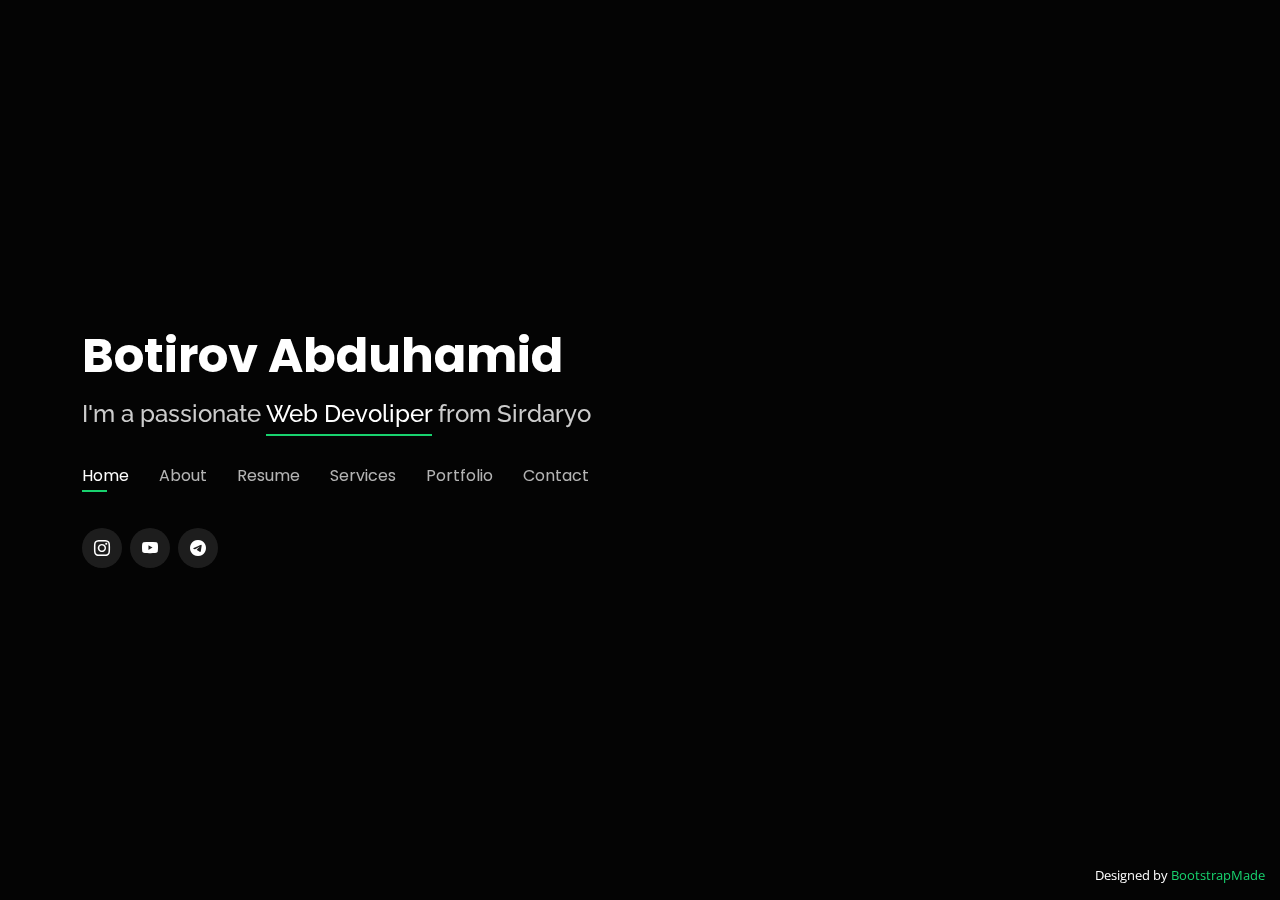
<file: index.html>
<!DOCTYPE html>
<html lang="en">

<head>
  <meta charset="utf-8">
  <meta content="width=device-width, initial-scale=1.0" name="viewport">

  <title>Abduhamid Botirov</title>
  <meta content="" name="description">
  <meta content="" name="keywords">

  <!-- Favicons -->
  <link href="assets/img/favicon.png" rel="icon">
  <link href="assets/img/apple-touch-icon.png" rel="apple-touch-icon">

  <!-- Google Fonts -->
  <link
    href="https://fonts.googleapis.com/css?family=Open+Sans:300,300i,400,400i,600,600i,700,700i|Raleway:300,300i,400,400i,500,500i,600,600i,700,700i|Poppins:300,300i,400,400i,500,500i,600,600i,700,700i"
    rel="stylesheet">

  <!-- Vendor CSS Files -->
  <link href="assets/vendor/bootstrap/css/bootstrap.min.css" rel="stylesheet">
  <link href="assets/vendor/bootstrap-icons/bootstrap-icons.css" rel="stylesheet">
  <link href="assets/vendor/boxicons/css/boxicons.min.css" rel="stylesheet">
  <link href="assets/vendor/glightbox/css/glightbox.min.css" rel="stylesheet">
  <link href="assets/vendor/remixicon/remixicon.css" rel="stylesheet">
  <link href="assets/vendor/swiper/swiper-bundle.min.css" rel="stylesheet">

  <!-- Template Main CSS File -->
  <link href="assets/css/style.css" rel="stylesheet">

</head>

<body>

  <!-- ======= Header ======= -->
  <header id="header">
    <div class="container">

      <h1><a href="index.html">Botirov Abduhamid</a></h1>
      <!-- Uncomment below if you prefer to use an image logo -->
      <!-- <a href="index.html" class="mr-auto"><img src="assets/img/logo.png" alt="" class="img-fluid"></a> -->
      <h2>I'm a passionate <span> Web Devoliper</span> from Sirdaryo</h2>

      <nav id="navbar" class="navbar">
        <ul>
          <li><a class="nav-link active" href="#header">Home</a></li>
          <li><a class="nav-link" href="#about">About</a></li>
          <li><a class="nav-link" href="#resume">Resume</a></li>
          <li><a class="nav-link" href="#services">Services</a></li>
          <li><a class="nav-link" href="#portfolio">Portfolio</a></li>
          <li><a class="nav-link" href="#contact">Contact</a></li>
        </ul>
        <i class="bi bi-list mobile-nav-toggle"></i>
      </nav><!-- .navbar -->

      <div class="social-links">
        <a href="#" class="instagram"><i class="bi bi-instagram"></i></a>
        <a href="#" class="youtube"><i class="bi bi-youtube"></i></a>
        <a href="#" class="telegram"><i class="bi bi-telegram"></i></a>
      </div>

    </div>
  </header><!-- End Header -->

  <!-- ======= About Section ======= -->
  <section id="about" class="about">

    <!-- ======= About Me ======= -->
    <div class="about-me container">

      <div class="section-title">
        <h2>About</h2>
        <p>Learn more about me</p>
      </div>

      <div class="row">
        <div class="col-lg-4" data-aos="fade-right">
          <!-- <img src="assets/img/me.jpg" class="img-fluid" alt="">,,,,,,,,,,,,,,,,,,,,,,,,,,,,,,,,,,,,,,,,,,, mana-->
        </div>
        <div class="col-lg-8 pt-4 pt-lg-0 content" data-aos="fade-left">
          <h3>Web Devoliper</h3>
          <p class="fst-italic">
            Mening to'liq ism sharifim va turar manzilim: Botirov Abduhamid Sirdaryo viloyat Xovost tumanida
            tug'ilganman. Men haqimda yana malumot olmoqchi bo'lsangiz tel manzilim: <a href="#">+998 99 786 7075</a>
            yoki <a href="#">@Armon_2005</a> telegarm manzilidan murojat qilishingiz mumkun.
          </p>
          <div class="row">
            <div class="col-lg-6">
              <ul>
                <li><i class="bi bi-chevron-right"></i> <strong>Birthday:</strong> <span>2005.01.08</span></li>
                <li><i class="bi bi-chevron-right"></i> <strong>Website:</strong> <span>www.Abduhamid.com</span></li>
                <li><i class="bi bi-chevron-right"></i> <strong>Phone:</strong> <span>+998 99 786 7075</span></li>
                <li><i class="bi bi-chevron-right"></i> <strong>City:</strong> <span>Sirdaryo</span></li>
              </ul>
            </div>
            <div class="col-lg-6">
              <ul>
                <li><i class="bi bi-chevron-right"></i> <strong>Age:</strong> <span>18</span></li>
                <li><i class="bi bi-chevron-right"></i> <strong>Degree:</strong> <span>Junior</span></li>
              </ul>
            </div>
          </div>
          <p>
            Mening kesbim dasturlash. <br> Yo'nalishim web dasturlashdir bu yo'nalishni uzimga yoqani uchun
            tanlaganman.
          </p>
        </div>
      </div>

    </div><!-- End About Me -->

    <!-- ======= Counts ======= -->
    <div class="counts container">

      <div class="row">

        <div class="col-lg-3 col-md-6">
          <div class="count-box">
            <i class="bi bi-emoji-smile"></i>
            <span data-purecounter-start="0" data-purecounter-end="0" data-purecounter-duration="1"
              class="purecounter"></span>
            <p>Happy Clients</p>
          </div>
        </div>

        <div class="col-lg-3 col-md-6 mt-5 mt-md-0">
          <div class="count-box">
            <i class="bi bi-journal-richtext"></i>
            <span data-purecounter-start="0" data-purecounter-end="20" data-purecounter-duration="1"
              class="purecounter"></span>
            <p>Projects</p>
          </div>
        </div>

        <div class="col-lg-3 col-md-6 mt-5 mt-lg-0">
          <div class="count-box">
            <i class="bi bi-headset"></i>
            <span data-purecounter-start="0" data-purecounter-end="200" data-purecounter-duration="1"
              class="purecounter"></span>
            <p>Hours Of Support</p>
          </div>
        </div>

        <div class="col-lg-3 col-md-6 mt-5 mt-lg-0">
          <div class="count-box">
            <i class="bi bi-award"></i>
            <span data-purecounter-start="0" data-purecounter-end="0" data-purecounter-duration="1"
              class="purecounter"></span>
            <p>Awards</p>
          </div>
        </div>

      </div>

    </div><!-- End Counts -->

    <!-- ======= Skills  ======= -->
    <div class="skills container">

      <div class="section-title">
        <h2>Skills</h2>
      </div>

      <div class="row skills-content">

        <div class="col-lg-6">

          <div class="progress">
            <span class="skill">HTML <i class="val">95%</i></span>
            <div class="progress-bar-wrap">
              <div class="progress-bar" role="progressbar" aria-valuenow="95" aria-valuemin="0" aria-valuemax="100">
              </div>
            </div>
          </div>

          <div class="progress">
            <span class="skill">CSS <i class="val">90%</i></span>
            <div class="progress-bar-wrap">
              <div class="progress-bar" role="progressbar" aria-valuenow="90" aria-valuemin="0" aria-valuemax="100">
              </div>
            </div>
          </div>


          <div class="progress">
            <span class="skill">Java Script <i class="val">95%</i></span>
            <div class="progress-bar-wrap">
              <div class="progress-bar" role="progressbar" aria-valuenow="95" aria-valuemin="0" aria-valuemax="100">
              </div>
            </div>
          </div>
          <div class="progress">
            <span class="skill">GitHub <i class="val">95%</i></span>
            <div class="progress-bar-wrap">
              <div class="progress-bar" role="progressbar" aria-valuenow="95" aria-valuemin="0" aria-valuemax="100">
              </div>
            </div>
          </div>
          <div class="progress">
            <span class="skill">bootstrap <i class="val">95%</i></span>
            <div class="progress-bar-wrap">
              <div class="progress-bar" role="progressbar" aria-valuenow="95" aria-valuemin="0" aria-valuemax="100">
              </div>
            </div>
          </div>
          <div class="progress">
            <span class="skill">sass <i class="val">100%</i></span>
            <div class="progress-bar-wrap">
              <div class="progress-bar" role="progressbar" aria-valuenow="100" aria-valuemin="0" aria-valuemax="100">
              </div>
            </div>
          </div>
          <div class="progress">
            <span class="skill">W3school.com <i class="val">95%</i></span>
            <div class="progress-bar-wrap">
              <div class="progress-bar" role="progressbar" aria-valuenow="95" aria-valuemin="0" aria-valuemax="100">
              </div>
            </div>
          </div>
          <div class="progress">
            <span class="skill">GitHub <i class="val">95%</i></span>
            <div class="progress-bar-wrap">
              <div class="progress-bar" role="progressbar" aria-valuenow="95" aria-valuemin="0" aria-valuemax="100">
              </div>
            </div>
          </div>
          <div class="progress">
            <span class="skill">Netfliy <i class="val">95%</i></span>
            <div class="progress-bar-wrap">
              <div class="progress-bar" role="progressbar" aria-valuenow="95" aria-valuemin="0" aria-valuemax="100">
              </div>
            </div>
          </div>
          <div class="progress">
            <span class="skill">React Js<i class="val">95%</i></span>
            <div class="progress-bar-wrap">
              <div class="progress-bar" role="progressbar" aria-valuenow="95" aria-valuemin="0" aria-valuemax="100">
              </div>
            </div>
          </div>
          <div class="progress">
            <span class="skill">Vou Js <i class="val">xabarim bor</i></span>
            <div class="progress-bar-wrap">
              <div class="progress-bar" role="progressbar" aria-valuenow="50" aria-valuemin="0" aria-valuemax="100">
              </div>
            </div>
          </div>
          <div class="progress">
            <span class="skill">Angual Js <i class="val">xabarim bor</i></span>
            <div class="progress-bar-wrap">
              <div class="progress-bar" role="progressbar" aria-valuenow="50" aria-valuemin="0" aria-valuemax="100">
              </div>
            </div>
          </div>
        </div>

        <div class="col-lg-6">

          <div class="progress">
            <span class="skill">PHP <i class="val">40%</i></span>
            <div class="progress-bar-wrap">
              <div class="progress-bar" role="progressbar" aria-valuenow="40" aria-valuemin="0" aria-valuemax="100">
              </div>
            </div>
          </div>

          <div class="progress">
            <span class="skill">WordPress/CMS <i class="val">50%</i></span>
            <div class="progress-bar-wrap">
              <div class="progress-bar" role="progressbar" aria-valuenow="50" aria-valuemin="0" aria-valuemax="100">
              </div>
            </div>
          </div>


          <div class="progress">
            <span class="skill">Laravel <i class="val">Xabarim bor</i></span>
            <div class="progress-bar-wrap">
              <div class="progress-bar" role="progressbar" aria-valuenow="30" aria-valuemin="0" aria-valuemax="100">
              </div>
            </div>
          </div>

        </div>

      </div>

    </div><!-- End Skills -->

    <!-- ======= Interests ======= -->
    <div class="interests container">

      <div class="section-title">
        <h2>Men qiziqaman</h2>
      </div>

      <div class="row">
        <div class="col-lg-3 col-md-4">
          <div class="icon-box">
            <i class="ri-store-line" style="color: #ffbb2c;"></i>
            <h3>Dasturlash</h3>
          </div>
        </div>
        <div class="col-lg-3 col-md-4 mt-4 mt-md-0">
          <div class="icon-box">
            <i class="ri-bar-chart-box-line" style="color: #5578ff;"></i>
            <h3>Musiqa tinglash</h3>
          </div>
        </div>
        <div class="col-lg-3 col-md-4 mt-4 mt-md-0">
          <div class="icon-box">
            <i class="ri-calendar-todo-line" style="color: #e80368;"></i>
            <h3>Kino ko'rish</h3>
          </div>
        </div>
        <div class="col-lg-3 col-md-4 mt-4 mt-lg-0">
          <div class="icon-box">
            <i class="ri-paint-brush-line" style="color: #e361ff;"></i>
            <h3>Ijtimoyi tarmoqlarda faolman</h3>
          </div>
        </div>
        <div class="col-lg-3 col-md-4 mt-4">
          <div class="icon-box">
            <i class="ri-database-2-line" style="color: #47aeff;"></i>
            <h3>Kiber xavsizlik</h3>
          </div>
        </div>
        <div class="col-lg-3 col-md-4 mt-4">
          <div class="icon-box">
            <i class="ri-gradienter-line" style="color: #ffa76e;"></i>
            <h3>O'qtuvchilikga</h3>
          </div>
        </div>
        <div class="col-lg-3 col-md-4 mt-4">
          <div class="icon-box">
            <i class="ri-file-list-3-line" style="color: #11dbcf;"></i>
            <h3>Sportga</h3>
          </div>
        </div>
        <div class="col-lg-3 col-md-4 mt-4">
          <div class="icon-box">
            <i class="ri-price-tag-2-line" style="color: #4233ff;"></i>
            <h3>Biznesga</h3>
          </div>
        </div>
        <div class="col-lg-3 col-md-4 mt-4">
          <div class="icon-box">
            <i class="ri-anchor-line" style="color: #b2904f;"></i>
            <h3>Treyninglar va Master classlarga</h3>
          </div>
        </div>
        <div class="col-lg-3 col-md-4 mt-4">
          <div class="icon-box">
            <i class="ri-disc-line" style="color: #b20969;"></i>
            <h3>Kitob o'qishga</h3>
          </div>
        </div>
        <div class="col-lg-3 col-md-4 mt-4">
          <div class="icon-box">
            <i class="ri-base-station-line" style="color: #ff5828;"></i>
            <h3>Sayohat qilishga</h3>
          </div>
        </div>
        <div class="col-lg-3 col-md-4 mt-4">
          <div class="icon-box">
            <i class="ri-fingerprint-line" style="color: #29cc61;"></i>
            <h3>Yordam berishga</h3>
          </div>
        </div>
      </div>

    </div><!-- End Interests -->

    <!-- ======= Testimonials ======= -->
    <div class="testimonials container">

      <div class="section-title">
        <h2>Bizning Jamao</h2>
      </div>

      <div class="testimonials-slider swiper" data-aos="fade-up" data-aos-delay="100">
        <div class="swiper-wrapper">


          <div class="swiper-slide">
            <div class="testimonial-item">
              <p>
                <i class="bx bxs-quote-alt-left quote-icon-left"></i>
                Mukhammadamin Kabiljanov has 2 years of experience as a full stack web developer. Click for more
                information.
                <i class="bx bxs-quote-alt-right quote-icon-right"></i>
              </p>
              <img src="assets/img/testimonials/testimonials-5.jpg" class="testimonial-img" alt="">
              <h3>Muxammadamin Qobiljonov</h3>
              <h4>Web dev</h4>
            </div>
          </div><!-- End testimonial item -->
          <div class="swiper-slide">
            <div class="testimonial-item">
              <p>
                <i class="bx bxs-quote-alt-left quote-icon-left"></i>
                Boboqulov Rasulbek has 2 years of experience as a full stack web developer. Click for more information.
                <i class="bx bxs-quote-alt-right quote-icon-right"></i>
              </p>
              <img src="assets/img/testimonials/testimonials-5.jpg" class="testimonial-img" alt="">
              <h3>Boboqulov Rasulbek</h3>
              <h4>Web dev</h4>
            </div>
          </div><!-- End testimonial item -->
          <div class="swiper-slide">
            <div class="testimonial-item">
              <p>
                <i class="bx bxs-quote-alt-left quote-icon-left"></i>
                Mukhammadamin Kabiljanov has 2 years of experience as a full stack web developer. Click for more
                information.
                <i class="bx bxs-quote-alt-right quote-icon-right"></i>
              </p>
              <img src="assets/img/testimonials/testimonials-5.jpg" class="testimonial-img" alt="">
              <h3>Yusupov Bekmurod</h3>
              <h4>Web dev</h4>
            </div>
          </div><!-- End testimonial item -->
          <div class="swiper-slide">
            <div class="testimonial-item">
              <p>
                <i class="bx bxs-quote-alt-left quote-icon-left"></i>
                Mukhammadamin Kabiljanov has 2 years of experience as a full stack web developer. Click for more
                information.
                <i class="bx bxs-quote-alt-right quote-icon-right"></i>
              </p>
              <img src="assets/img/testimonials/testimonials-5.jpg" class="testimonial-img" alt="">
              <h3>Muxammadamin Qobiljonov</h3>
              <h4>Web dev</h4>
            </div>
          </div><!-- End testimonial item -->
          <div class="swiper-slide">
            <div class="testimonial-item">
              <p>
                <i class="bx bxs-quote-alt-left quote-icon-left"></i>
                Mukhammadamin Kabiljanov has 2 years of experience as a full stack web developer. Click for more
                information.
                <i class="bx bxs-quote-alt-right quote-icon-right"></i>
              </p>
              <img src="assets/img/testimonials/testimonials-5.jpg" class="testimonial-img" alt="">
              <h3>Muxammadamin Qobiljonov</h3>
              <h4>Web dev</h4>
            </div>
          </div><!-- End testimonial item -->


        </div>
        <div class="swiper-pagination"></div>
      </div>

      <div class="owl-carousel testimonials-carousel">

      </div>

    </div><!-- End Testimonials  -->

  </section><!-- End About Section -->

  <!-- ======= Resume Section ======= -->
  <section id="resume" class="resume">
    <div class="container">

      <div class="section-title">
        <h2>Resume</h2>
        <p>Check My Resume</p>
      </div>

      <div class="row">
        <div class="col-lg-6">
          <h3 class="resume-title">Men o'qigan joylar</h3>
          <div class="resume-item pb-0">
            <h4>Sirdaryo</h4>
            <p><em>Sirdaryo vil. Xovost tumani 1-IdUM va 3-Maktab</em>
            </p>
            <p>
              <ul>
                <li>It Parkda 10 oy</li>
                <li>Najot Ta'limda 5 oy, 5 oy amalyot</li>
                <li>Abdulhamidjsjsj@gmail.com</li>
              </ul>
            </p>
          </div>

          <h3 class="resume-title">O'qiganman</h3>
          <div class="resume-item">
            <h4>Maktabim</h4>
            <h5>2011 - 2020</h5>
            <p><em>Sirdaryo viloyati xovost tumanida 3 maktab va 1 IDUM.</em></p>
            <p></p>
          </div>
          <div class="resume-item">
            <h4>It soxasida &amp; Web developer</h4>
            <h5>2020 - 2021</h5>
            <p><em>It park Sirdaryo filiali</em></p>
            <h5>2021 - 2023 </h5>
            <p><em>Najot ta'lim Toshkent xadra filiali</em></p>

          </div>
        </div>
        <div class="col-lg-6">
          <h3 class="resume-title"> Experience</h3>
           <div class="resume-item"> 
            <h4>Senior graphic design specialist</h4>
            <h5>2019 - Present</h5>
            <p><em>Experion, New York, NY </em></p>
            <p>
              <ul>
                <li>Lead in the design, development, and implementation of the graphic, layout, and production
                  communication materials</li>
                <li>Delegate tasks to the 7 members of the design team and provide counsel on all aspects of the
                  project. </li>
                <li>Supervise the assessment of all graphic materials in order to ensure quality and accuracy of the
                  design</li>
                <li>Oversee the efficient use of production project budgets ranging from $2,000 - $25,000</li>
              </ul>
            </p>
          </div>
          <div class="resume-item">
            <h4>Graphic design specialist</h4>
            <h5>2017 - 2018</h5>
            <p><em>Stepping Stone Advertising, New York, NY</em></p>
            <p>
              <ul>
                <li>Developed numerous marketing programs (logos, brochures,infographics, presentations, and
                  advertisements).</li>
                <li>Managed up to 5 projects or tasks at a given time while under pressure</li>
                <li>Recommended and consulted with clients on the most appropriate graphic design</li>
                <li>Created 4+ design presentations and proposals a month for clients and account managers</li>
              </ul>
            </p>
          </div>
        </div>
      </div>

    </div>
  </section><!-- End Resume Section -->

  <!-- ======= Services Section ======= -->
  <section id="services" class="services">
    <div class="container">

      <div class="section-title">
        <h2>Services</h2>
        <p>My Services</p>
      </div>

      <div class="row">
        <div class="col-lg-4 col-md-6 d-flex align-items-stretch">
          <div class="icon-box">
            <div class="icon"><i class="bx bxl-dribbble"></i></div>
            <h4><a href="">Lorem Ipsum</a></h4>
            <p>Voluptatum deleniti atque corrupti quos dolores et quas molestias excepturi</p>
          </div>
        </div>

        <div class="col-lg-4 col-md-6 d-flex align-items-stretch mt-4 mt-md-0">
          <div class="icon-box">
            <div class="icon"><i class="bx bx-file"></i></div>
            <h4><a href="">Sed ut perspiciatis</a></h4>
            <p>Duis aute irure dolor in reprehenderit in voluptate velit esse cillum dolore</p>
          </div>
        </div>

        <div class="col-lg-4 col-md-6 d-flex align-items-stretch mt-4 mt-lg-0">
          <div class="icon-box">
            <div class="icon"><i class="bx bx-tachometer"></i></div>
            <h4><a href="">Magni Dolores</a></h4>
            <p>Excepteur sint occaecat cupidatat non proident, sunt in culpa qui officia</p>
          </div>
        </div>

        <div class="col-lg-4 col-md-6 d-flex align-items-stretch mt-4">
          <div class="icon-box">
            <div class="icon"><i class="bx bx-world"></i></div>
            <h4><a href="">Nemo Enim</a></h4>
            <p>At vero eos et accusamus et iusto odio dignissimos ducimus qui blanditiis</p>
          </div>
        </div>

        <div class="col-lg-4 col-md-6 d-flex align-items-stretch mt-4">
          <div class="icon-box">
            <div class="icon"><i class="bx bx-slideshow"></i></div>
            <h4><a href="">Dele cardo</a></h4>
            <p>Quis consequatur saepe eligendi voluptatem consequatur dolor consequuntur</p>
          </div>
        </div>

        <div class="col-lg-4 col-md-6 d-flex align-items-stretch mt-4">
          <div class="icon-box">
            <div class="icon"><i class="bx bx-arch"></i></div>
            <h4><a href="">Divera don</a></h4>
            <p>Modi nostrum vel laborum. Porro fugit error sit minus sapiente sit aspernatur</p>
          </div>
        </div>

      </div>

    </div>
  </section><!-- End Services Section -->

  <!-- ======= Portfolio Section ======= -->
  <section id="portfolio" class="portfolio">
    <div class="container">

      <div class="section-title">
        <h2>Portfolio</h2>
        <p>My Works</p>
      </div>

      <div class="row">
        <div class="col-lg-12 d-flex justify-content-center">
          <ul id="portfolio-flters">
            <li data-filter="*" class="filter-active">All</li>
            <li data-filter=".filter-app">FRONTEND</li>
            <li data-filter=".filter-card">BACKEND</li>
            <li data-filter=".filter-web">kichik dasturlar</li>
          </ul>
        </div>
      </div>

      <div class="row portfolio-container">

        <div class="col-lg-4 col-md-6 portfolio-item filter-app">
          <div class="portfolio-wrap">
            <img src="assets/img/portfolio/portfolio-1.jpg" class="img-fluid" alt="">
            <div class="portfolio-info">
              <h4>App 1</h4>
              <p>App</p>
              <div class="portfolio-links">
                <a href="assets/img/portfolio/portfolio-1.jpg" data-gallery="portfolioGallery"
                  class="portfolio-lightbox" title="App 1"><i class="bx bx-plus"></i></a>
                <a href="portfolio-details.html" data-gallery="portfolioDetailsGallery" data-glightbox="type: external"
                  class="portfolio-details-lightbox" title="Portfolio Details"><i class="bx bx-link"></i></a>
              </div>
            </div>
          </div>
        </div>

        <div class="col-lg-4 col-md-6 portfolio-item filter-web">
          <div class="portfolio-wrap">
            <img src="assets/img/portfolio/portfolio-2.jpg" class="img-fluid" alt="">
            <div class="portfolio-info">
              <h4>Web 3</h4>
              <p>Web</p>
              <div class="portfolio-links">
                <a href="assets/img/portfolio/portfolio-2.jpg" data-gallery="portfolioGallery"
                  class="portfolio-lightbox" title="Web 3"><i class="bx bx-plus"></i></a>
                <a href="portfolio-details.html" data-gallery="portfolioDetailsGallery" data-glightbox="type: external"
                  class="portfolio-details-lightbox" title="Portfolio Details"><i class="bx bx-link"></i></a>
              </div>
            </div>
          </div>
        </div>

        <div class="col-lg-4 col-md-6 portfolio-item filter-app">
          <div class="portfolio-wrap">
            <img src="assets/img/portfolio/portfolio-3.jpg" class="img-fluid" alt="">
            <div class="portfolio-info">
              <h4>App 2</h4>
              <p>App</p>
              <div class="portfolio-links">
                <a href="assets/img/portfolio/portfolio-3.jpg" data-gallery="portfolioGallery"
                  class="portfolio-lightbox" title="App 2"><i class="bx bx-plus"></i></a>
                <a href="portfolio-details.html" data-gallery="portfolioDetailsGallery" data-glightbox="type: external"
                  class="portfolio-details-lightbox" title="Portfolio Details"><i class="bx bx-link"></i></a>
              </div>
            </div>
          </div>
        </div>

        <div class="col-lg-4 col-md-6 portfolio-item filter-card">
          <div class="portfolio-wrap">
            <img src="assets/img/portfolio/portfolio-4.jpg" class="img-fluid" alt="">
            <div class="portfolio-info">
              <h4>Card 2</h4>
              <p>Card</p>
              <div class="portfolio-links">
                <a href="assets/img/portfolio/portfolio-4.jpg" data-gallery="portfolioGallery"
                  class="portfolio-lightbox" title="Card 2"><i class="bx bx-plus"></i></a>
                <a href="portfolio-details.html" data-gallery="portfolioDetailsGallery" data-glightbox="type: external"
                  class="portfolio-details-lightbox" title="Portfolio Details"><i class="bx bx-link"></i></a>
              </div>
            </div>
          </div>
        </div>

        <div class="col-lg-4 col-md-6 portfolio-item filter-web">
          <div class="portfolio-wrap">
            <img src="assets/img/portfolio/portfolio-5.jpg" class="img-fluid" alt="">
            <div class="portfolio-info">
              <h4>Web 2</h4>
              <p>Web</p>
              <div class="portfolio-links">
                <a href="assets/img/portfolio/portfolio-5.jpg" data-gallery="portfolioGallery"
                  class="portfolio-lightbox" title="Web 2"><i class="bx bx-plus"></i></a>
                <a href="portfolio-details.html" data-gallery="portfolioDetailsGallery" data-glightbox="type: external"
                  class="portfolio-details-lightbox" title="Portfolio Details"><i class="bx bx-link"></i></a>
              </div>
            </div>
          </div>
        </div>

        <div class="col-lg-4 col-md-6 portfolio-item filter-app">
          <div class="portfolio-wrap">
            <img src="assets/img/portfolio/portfolio-6.jpg" class="img-fluid" alt="">
            <div class="portfolio-info">
              <h4>App 3</h4>
              <p>App</p>
              <div class="portfolio-links">
                <a href="assets/img/portfolio/portfolio-6.jpg" data-gallery="portfolioGallery"
                  class="portfolio-lightbox" title="App 3"><i class="bx bx-plus"></i></a>
                <a href="portfolio-details.html" data-gallery="portfolioDetailsGallery" data-glightbox="type: external"
                  class="portfolio-details-lightbox" title="Portfolio Details"><i class="bx bx-link"></i></a>
              </div>
            </div>
          </div>
        </div>

        <div class="col-lg-4 col-md-6 portfolio-item filter-card">
          <div class="portfolio-wrap">
            <img src="assets/img/portfolio/portfolio-7.jpg" class="img-fluid" alt="">
            <div class="portfolio-info">
              <h4>Card 1</h4>
              <p>Card</p>
              <div class="portfolio-links">
                <a href="assets/img/portfolio/portfolio-7.jpg" data-gallery="portfolioGallery"
                  class="portfolio-lightbox" title="Card 1"><i class="bx bx-plus"></i></a>
                <a href="portfolio-details.html" data-gallery="portfolioDetailsGallery" data-glightbox="type: external"
                  class="portfolio-details-lightbox" title="Portfolio Details"><i class="bx bx-link"></i></a>
              </div>
            </div>
          </div>
        </div>

        <div class="col-lg-4 col-md-6 portfolio-item filter-card">
          <div class="portfolio-wrap">
            <img src="assets/img/portfolio/portfolio-8.jpg" class="img-fluid" alt="">
            <div class="portfolio-info">
              <h4>Card 3</h4>
              <p>Card</p>
              <div class="portfolio-links">
                <a href="assets/img/portfolio/portfolio-8.jpg" data-gallery="portfolioGallery"
                  class="portfolio-lightbox" title="Card 3"><i class="bx bx-plus"></i></a>
                <a href="portfolio-details.html" data-gallery="portfolioDetailsGallery" data-glightbox="type: external"
                  class="portfolio-details-lightbox" title="Portfolio Details"><i class="bx bx-link"></i></a>
              </div>
            </div>
          </div>
        </div>

        <div class="col-lg-4 col-md-6 portfolio-item filter-web">
          <div class="portfolio-wrap">
            <img src="assets/img/portfolio/portfolio-9.jpg" class="img-fluid" alt="">
            <div class="portfolio-info">
              <h4>Web 3</h4>
              <p>Web</p>
              <div class="portfolio-links">
                <a href="assets/img/portfolio/portfolio-9.jpg" data-gallery="portfolioGallery"
                  class="portfolio-lightbox" title="Web 3"><i class="bx bx-plus"></i></a>
                <a href="portfolio-details.html" data-gallery="portfolioDetailsGallery" data-glightbox="type: external"
                  class="portfolio-details-lightbox" title="Portfolio Details"><i class="bx bx-link"></i></a>
              </div>
            </div>
          </div>
        </div>

      </div>

    </div>
  </section><!-- End Portfolio Section -->

  <!-- ======= Contact Section ======= -->
  <section id="contact" class="contact">
    <div class="container">

      <div class="section-title">
        <h2>Contact</h2>
        <p>Contact Me</p>
      </div>

      <div class="row mt-2">

        <div class="col-md-6 d-flex align-items-stretch">
          <div class="info-box">
            <i class="bx bx-map"></i>
            <h3>My Address</h3>
            <p>A108 Adam Street, New York, NY 535022</p>
          </div>
        </div>

        <div class="col-md-6 mt-4 mt-md-0 d-flex align-items-stretch">
          <div class="info-box">
            <i class="bx bx-share-alt"></i>
            <h3>Social Profiles</h3>
            <div class="social-links">
              <a href="#" class="twitter"><i class="bi bi-twitter"></i></a>
              <a href="#" class="facebook"><i class="bi bi-facebook"></i></a>
              <a href="#" class="instagram"><i class="bi bi-instagram"></i></a>
              <a href="#" class="google-plus"><i class="bi bi-skype"></i></a>
              <a href="#" class="linkedin"><i class="bi bi-linkedin"></i></a>
            </div>
          </div>
        </div>

        <div class="col-md-6 mt-4 d-flex align-items-stretch">
          <div class="info-box">
            <i class="bx bx-envelope"></i>
            <h3>Email Me</h3>
            <p>contact@example.com</p>
          </div>
        </div>
        <div class="col-md-6 mt-4 d-flex align-items-stretch">
          <div class="info-box">
            <i class="bx bx-phone-call"></i>
            <h3>Call Me</h3>
            <p>+1 5589 55488 55</p>
          </div>
        </div>
      </div>

      <form action="forms/contact.php" method="post" role="form" class="php-email-form mt-4">
        <div class="row">
          <div class="col-md-6 form-group">
            <input type="text" name="name" class="form-control" id="name" placeholder="Your Name" required>
          </div>
          <div class="col-md-6 form-group mt-3 mt-md-0">
            <input type="email" class="form-control" name="email" id="email" placeholder="Your Email" required>
          </div>
        </div>
        <div class="form-group mt-3">
          <input type="text" class="form-control" name="subject" id="subject" placeholder="Subject" required>
        </div>
        <div class="form-group mt-3">
          <textarea class="form-control" name="message" rows="5" placeholder="Message" required></textarea>
        </div>
        <div class="my-3">
          <div class="loading">Loading</div>
          <div class="error-message"></div>
          <div class="sent-message">Your message has been sent. Thank you!</div>
        </div>
        <div class="text-center"><button type="submit">Send Message</button></div>
      </form>

    </div>
  </section><!-- End Contact Section -->

  <div class="credits">
    <!-- All the links in the footer should remain intact. -->
    <!-- You can delete the links only if you purchased the pro version. -->
    <!-- Licensing information: https://bootstrapmade.com/license/ -->
    <!-- Purchase the pro version with working PHP/AJAX contact form: https://bootstrapmade.com/personal-free-resume-bootstrap-template/ -->
    Designed by <a href="https://bootstrapmade.com/">BootstrapMade</a>
  </div>

  <!-- Vendor JS Files -->
  <script src="assets/vendor/purecounter/purecounter.js"></script>
  <script src="assets/vendor/bootstrap/js/bootstrap.bundle.min.js"></script>
  <script src="assets/vendor/glightbox/js/glightbox.min.js"></script>
  <script src="assets/vendor/isotope-layout/isotope.pkgd.min.js"></script>
  <script src="assets/vendor/swiper/swiper-bundle.min.js"></script>
  <script src="assets/vendor/waypoints/noframework.waypoints.js"></script>
  <script src="assets/vendor/php-email-form/validate.js"></script>

  <!-- Template Main JS File -->
  <script src="assets/js/main.js"></script>

</body>

</html>
</file>
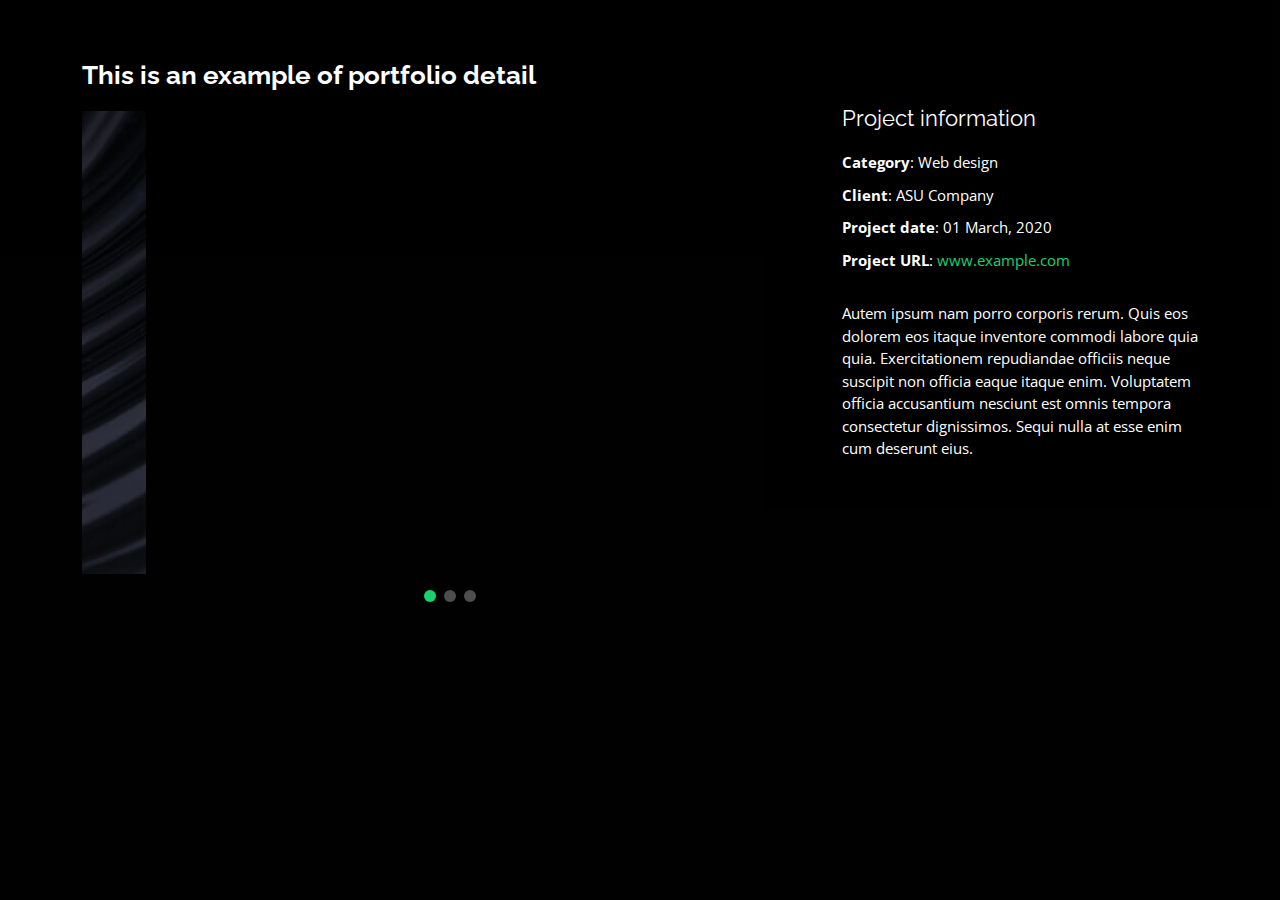
<file: portfolio-details.html>
<!DOCTYPE html>
<html lang="en">

<head>
  <meta charset="utf-8">
  <meta content="width=device-width, initial-scale=1.0" name="viewport">

  <title>Portfolio Details - Personal Bootstrap Template</title>
  <meta content="" name="description">
  <meta content="" name="keywords">

  <!-- Favicons -->
  <link href="assets/img/favicon.png" rel="icon">
  <link href="assets/img/apple-touch-icon.png" rel="apple-touch-icon">

  <!-- Google Fonts -->
  <link href="https://fonts.googleapis.com/css?family=Open+Sans:300,300i,400,400i,600,600i,700,700i|Raleway:300,300i,400,400i,500,500i,600,600i,700,700i|Poppins:300,300i,400,400i,500,500i,600,600i,700,700i" rel="stylesheet">

  <!-- Vendor CSS Files -->
  <link href="assets/vendor/bootstrap/css/bootstrap.min.css" rel="stylesheet">
  <link href="assets/vendor/bootstrap-icons/bootstrap-icons.css" rel="stylesheet">
  <link href="assets/vendor/boxicons/css/boxicons.min.css" rel="stylesheet">
  <link href="assets/vendor/glightbox/css/glightbox.min.css" rel="stylesheet">
  <link href="assets/vendor/remixicon/remixicon.css" rel="stylesheet">
  <link href="assets/vendor/swiper/swiper-bundle.min.css" rel="stylesheet">

  <!-- Template Main CSS File -->
  <link href="assets/css/style.css" rel="stylesheet">

  <!-- =======================================================
  * Template Name: Personal - v4.7.0
  * Template URL: https://bootstrapmade.com/personal-free-resume-bootstrap-template/
  * Author: BootstrapMade.com
  * License: https://bootstrapmade.com/license/
  ======================================================== -->
</head>

<body>

  <main id="main">

    <!-- ======= Portfolio Details ======= -->
    <div id="portfolio-details" class="portfolio-details">
      <div class="container">

        <div class="row">

          <div class="col-lg-8">
            <h2 class="portfolio-title">This is an example of portfolio detail</h2>

            <div class="portfolio-details-slider swiper">
              <div class="swiper-wrapper align-items-center">

                <div class="swiper-slide">
                  <!-- <img src="assets/img/portfolio/portfolio-details-1.jpg" alt=""> -->
                </div>

                <div class="swiper-slide">
                  <!-- <img src="assets/img/portfolio/portfolio-details-2.jpg" alt=""> -->
                </div>

                <div class="swiper-slide">
                  <img src="assets/img/portfolio/portfolio-details-3.jpg" alt="">
                </div>

              </div>
              <div class="swiper-pagination"></div>
            </div>

          </div>

          <div class="col-lg-4 portfolio-info">
            <h3>Project information</h3>
            <ul>
              <li><strong>Category</strong>: Web design</li>
              <li><strong>Client</strong>: ASU Company</li>
              <li><strong>Project date</strong>: 01 March, 2020</li>
              <li><strong>Project URL</strong>: <a href="#">www.example.com</a></li>
            </ul>

            <p>
              Autem ipsum nam porro corporis rerum. Quis eos dolorem eos itaque inventore commodi labore quia quia. Exercitationem repudiandae officiis neque suscipit non officia eaque itaque enim. Voluptatem officia accusantium nesciunt est omnis tempora consectetur dignissimos. Sequi nulla at esse enim cum deserunt eius.
            </p>
          </div>

        </div>

      </div>
    </div><!-- End Portfolio Details -->

  </main><!-- End #main -->

  <div class="credits">
    <!-- All the links in the footer should remain intact. -->
    <!-- You can delete the links only if you purchased the pro version. -->
    <!-- Licensing information: https://bootstrapmade.com/license/ -->
    <!-- Purchase the pro version with working PHP/AJAX contact form: https://bootstrapmade.com/personal-free-resume-bootstrap-template/ -->
    <!-- Designed by <a href="https://bootstrapmade.com/">BootstrapMade</a> -->
  </div>

  <!-- Vendor JS Files -->
  <script src="assets/vendor/purecounter/purecounter.js"></script>
  <script src="assets/vendor/bootstrap/js/bootstrap.bundle.min.js"></script>
  <script src="assets/vendor/glightbox/js/glightbox.min.js"></script>
  <script src="assets/vendor/isotope-layout/isotope.pkgd.min.js"></script>
  <script src="assets/vendor/swiper/swiper-bundle.min.js"></script>
  <script src="assets/vendor/waypoints/noframework.waypoints.js"></script>
  <script src="assets/vendor/php-email-form/validate.js"></script>

  <!-- Template Main JS File -->
  <script src="assets/js/main.js"></script>

</body>

</html>
</file>
<file: assets/css/style.css>
body {
  font-family: "Open Sans", sans-serif;
  background-color: #040404;
  color: #fff;
  position: relative;
  background: transparent;
}
body::before {
  content: "";
  position: fixed;
  /* mana shu yerga rasmimi joylayman */
  background: #040404 url("") top right no-repeat;
  background-size: cover;
  left: 0;
  right: 0;
  top: 0;
  height: 100vh;
  z-index: -1;
}
@media (min-width: 1024px) {
  body::before {
    background-attachment: fixed;
  }
}

a {
  color: #18d26e;
  text-decoration: none;
}

a:hover {
  color: #35e888;
  text-decoration: none;
}

h1, h2, h3, h4, h5, h6 {
  font-family: "Raleway", sans-serif;
}

/*--------------------------------------------------------------
# Header
--------------------------------------------------------------*/
#header {
  transition: ease-in-out 0.3s;
  position: relative;
  height: 100vh;
  display: flex;
  align-items: center;
  z-index: 997;
  overflow-y: auto;
}
#header * {
  transition: ease-in-out 0.3s;
}
#header h1 {
  font-size: 48px;
  margin: 0;
  padding: 0;
  line-height: 1;
  font-weight: 700;
  font-family: "Poppins", sans-serif;
}
#header h1 a, #header h1 a:hover {
  color: #fff;
  line-height: 1;
  display: inline-block;
}
#header h2 {
  font-size: 24px;
  margin-top: 20px;
  color: rgba(255, 255, 255, 0.8);
}
#header h2 span {
  color: #fff;
  border-bottom: 2px solid #18d26e;
  padding-bottom: 6px;
}
#header img {
  padding: 0;
  margin: 0;
}
#header .social-links {
  margin-top: 40px;
  display: flex;
}
#header .social-links a {
  font-size: 16px;
  display: flex;
  justify-content: center;
  align-items: center;
  background: rgba(255, 255, 255, 0.1);
  color: #fff;
  line-height: 1;
  margin-right: 8px;
  border-radius: 50%;
  width: 40px;
  height: 40px;
}
#header .social-links .instagram:hover {
  background: #ff00c3;
}
#header .social-links .youtube:hover {
  background: #ff0026;
}
#header .social-links .telegram:hover {
  background: #00ff3c;
}
@media (max-width: 992px) {
  #header h1 {
    font-size: 36px;
  }
  #header h2 {
    font-size: 20px;
    line-height: 30px;
  }
  #header .social-links {
    margin-top: 15px;
  }
  #header .container {
    display: flex;
    flex-direction: column;
    align-items: center;
  }
}

/* Header Top */
#header.header-top {
  height: 80px;
  position: fixed;
  left: 0;
  top: 0;
  right: 0;
  background: rgba(0, 0, 0, 0.9);
}
#header.header-top .social-links, #header.header-top h2 {
  display: none;
}
#header.header-top h1 {
  margin-right: auto;
  font-size: 36px;
}
#header.header-top .container {
  display: flex;
  align-items: center;
}
#header.header-top .navbar {
  margin: 0;
}
@media (max-width: 768px) {
  #header.header-top {
    height: 60px;
  }
  #header.header-top h1 {
    font-size: 26px;
  }
}

/*--------------------------------------------------------------
# Navigation Menu
--------------------------------------------------------------*/
/**
* Desktop Navigation 
*/
.navbar {
  padding: 0;
  margin-top: 35px;
}
.navbar ul {
  margin: 0;
  padding: 0;
  display: flex;
  list-style: none;
  align-items: center;
}
.navbar li {
  position: relative;
}
.navbar li + li {
  margin-left: 30px;
}
.navbar a, .navbar a:focus {
  display: flex;
  align-items: center;
  justify-content: space-between;
  padding: 0;
  font-family: "Poppins", sans-serif;
  font-size: 16px;
  font-weight: 400;
  color: rgba(255, 255, 255, 0.7);
  white-space: nowrap;
  transition: 0.3s;
}
.navbar a i, .navbar a:focus i {
  font-size: 12px;
  line-height: 0;
  margin-left: 5px;
}
.navbar a:before {
  content: "";
  position: absolute;
  width: 0;
  height: 2px;
  bottom: -4px;
  left: 0;
  background-color: #18d26e;
  visibility: hidden;
  width: 0px;
  transition: all 0.3s ease-in-out 0s;
}
.navbar a:hover:before, .navbar li:hover > a:before, .navbar .active:before {
  visibility: visible;
  width: 25px;
}
.navbar a:hover, .navbar .active, .navbar .active:focus, .navbar li:hover > a {
  color: #fff;
}

/**
* Mobile Navigation 
*/
.mobile-nav-toggle {
  color: #fff;
  font-size: 28px;
  cursor: pointer;
  display: none;
  line-height: 0;
  transition: 0.5s;
  position: fixed;
  right: 15px;
  top: 15px;
}

@media (max-width: 991px) {
  .mobile-nav-toggle {
    display: block;
  }

  .navbar ul {
    display: none;
  }
}
.navbar-mobile {
  position: fixed;
  overflow: hidden;
  top: 0;
  right: 0;
  left: 0;
  bottom: 0;
  background: rgba(0, 0, 0, 0.9);
  transition: 0.3s;
  z-index: 999;
  margin-top: 0;
}
.navbar-mobile .mobile-nav-toggle {
  position: absolute;
  top: 15px;
  right: 15px;
}
.navbar-mobile ul {
  display: block;
  position: absolute;
  top: 55px;
  right: 15px;
  bottom: 45px;
  left: 15px;
  padding: 10px 0;
  overflow-y: auto;
  transition: 0.3s;
  border: 2px solid rgba(255, 255, 255, 0.2);
}
.navbar-mobile li {
  padding: 12px 20px;
}
.navbar-mobile li + li {
  margin: 0;
}
.navbar-mobile a, .navbar-mobile a:focus {
  font-size: 16px;
  position: relative;
}

/*--------------------------------------------------------------
# Sections General
--------------------------------------------------------------*/
section {
  overflow: hidden;
  position: absolute;
  width: 100%;
  top: 140px;
  bottom: 100%;
  opacity: 0;
  transition: ease-in-out 0.4s;
  z-index: 2;
}
section.section-show {
  top: 100px;
  bottom: auto;
  opacity: 1;
  padding-bottom: 45px;
}
section .container {
  background: rgba(0, 0, 0, 0.9);
  padding: 30px;
}
@media (max-width: 768px) {
  section {
    top: 120px;
  }
  section.section-show {
    top: 80px;
  }
}

.section-title h2 {
  font-size: 14px;
  font-weight: 500;
  padding: 0;
  line-height: 1px;
  margin: 0 0 20px 0;
  letter-spacing: 2px;
  text-transform: uppercase;
  color: #aaaaaa;
  font-family: "Poppins", sans-serif;
}
.section-title h2::after {
  content: "";
  width: 120px;
  height: 1px;
  display: inline-block;
  background: #4ceb95;
  margin: 4px 10px;
}
.section-title p {
  margin: 0;
  margin: -15px 0 15px 0;
  font-size: 36px;
  font-weight: 700;
  text-transform: uppercase;
  font-family: "Poppins", sans-serif;
  color: #fff;
}

/*--------------------------------------------------------------
# About
--------------------------------------------------------------*/
.about-me .content h3 {
  font-weight: 700;
  font-size: 26px;
  color: #18d26e;
}
.about-me .content ul {
  list-style: none;
  padding: 0;
}
.about-me .content ul li {
  margin-bottom: 20px;
  display: flex;
  align-items: center;
}
.about-me .content ul strong {
  margin-right: 10px;
}
.about-me .content ul i {
  font-size: 16px;
  margin-right: 5px;
  color: #18d26e;
  line-height: 0;
}
.about-me .content p:last-child {
  margin-bottom: 0;
}

/*--------------------------------------------------------------
# Counts
--------------------------------------------------------------*/
.counts {
  padding: 70px 0 60px;
}
.counts .count-box {
  padding: 30px 30px 25px 30px;
  width: 100%;
  position: relative;
  text-align: center;
  background: rgba(255, 255, 255, 0.08);
}
.counts .count-box i {
  position: absolute;
  top: -25px;
  left: 50%;
  transform: translateX(-50%);
  font-size: 24px;
  background: rgba(255, 255, 255, 0.1);
  padding: 12px;
  color: #18d26e;
  border-radius: 50px;
  line-height: 0;
}
.counts .count-box span {
  font-size: 36px;
  display: block;
  font-weight: 600;
  color: #fff;
}
.counts .count-box p {
  padding: 0;
  margin: 0;
  font-family: "Raleway", sans-serif;
  font-size: 14px;
}

/*--------------------------------------------------------------
# Skills
--------------------------------------------------------------*/
.skills .progress {
  height: 60px;
  display: block;
  background: none;
  border-radius: 0;
}
.skills .progress .skill {
  padding: 10px 0;
  margin: 0;
  text-transform: uppercase;
  display: block;
  font-weight: 600;
  font-family: "Poppins", sans-serif;
  color: #fff;
}
.skills .progress .skill .val {
  float: right;
  font-style: normal;
}
.skills .progress-bar-wrap {
  background: rgba(255, 255, 255, 0.2);
}
.skills .progress-bar {
  width: 1px;
  height: 10px;
  transition: 0.9s;
  background-color: #18d26e;
}

/*--------------------------------------------------------------
# Interests
--------------------------------------------------------------*/
.interests .icon-box {
  display: flex;
  align-items: center;
  padding: 20px;
  background: rgba(255, 255, 255, 0.08);
  transition: ease-in-out 0.3s;
}
.interests .icon-box i {
  font-size: 32px;
  padding-right: 10px;
  line-height: 1;
}
.interests .icon-box h3 {
  font-weight: 700;
  margin: 0;
  padding: 0;
  line-height: 1;
  font-size: 16px;
  color: #fff;
}
.interests .icon-box:hover {
  background: rgba(255, 255, 255, 0.12);
}

/*--------------------------------------------------------------
# Testimonials
--------------------------------------------------------------*/
.testimonials .testimonials-carousel, .testimonials .testimonials-slider {
  overflow: hidden;
}
.testimonials .testimonial-item {
  box-sizing: content-box;
  min-height: 320px;
}
.testimonials .testimonial-item .testimonial-img {
  width: 90px;
  border-radius: 50%;
  margin: -40px 0 0 40px;
  position: relative;
  z-index: 2;
  border: 6px solid rgba(255, 255, 255, 0.12);
}
.testimonials .testimonial-item h3 {
  font-size: 18px;
  font-weight: bold;
  margin: 10px 0 5px 45px;
  color: #fff;
}
.testimonials .testimonial-item h4 {
  font-size: 14px;
  color: #999;
  margin: 0 0 0 45px;
}
.testimonials .testimonial-item .quote-icon-left, .testimonials .testimonial-item .quote-icon-right {
  color: rgba(255, 255, 255, 0.25);
  font-size: 26px;
}
.testimonials .testimonial-item .quote-icon-left {
  display: inline-block;
  left: -5px;
  position: relative;
}
.testimonials .testimonial-item .quote-icon-right {
  display: inline-block;
  right: -5px;
  position: relative;
  top: 10px;
}
.testimonials .testimonial-item p {
  font-style: italic;
  margin: 0 15px 0 15px;
  padding: 20px 20px 60px 20px;
  background: rgba(255, 255, 255, 0.1);
  position: relative;
  border-radius: 6px;
  position: relative;
  z-index: 1;
}
.testimonials .swiper-pagination {
  margin-top: 20px;
  position: relative;
}
.testimonials .swiper-pagination .swiper-pagination-bullet {
  width: 12px;
  height: 12px;
  opacity: 1;
  background-color: rgba(255, 255, 255, 0.3);
}
.testimonials .swiper-pagination .swiper-pagination-bullet-active {
  background-color: #18d26e;
}

/*--------------------------------------------------------------
# Resume
--------------------------------------------------------------*/
.resume .resume-title {
  font-size: 26px;
  font-weight: 700;
  margin-top: 20px;
  margin-bottom: 20px;
  color: #fff;
}
.resume .resume-item {
  padding: 0 0 20px 20px;
  margin-top: -2px;
  border-left: 2px solid rgba(255, 255, 255, 0.2);
  position: relative;
}
.resume .resume-item h4 {
  line-height: 18px;
  font-size: 18px;
  font-weight: 600;
  text-transform: uppercase;
  font-family: "Poppins", sans-serif;
  color: #18d26e;
  margin-bottom: 10px;
}
.resume .resume-item h5 {
  font-size: 16px;
  background: rgba(255, 255, 255, 0.15);
  padding: 5px 15px;
  display: inline-block;
  font-weight: 600;
  margin-bottom: 10px;
}
.resume .resume-item ul {
  padding-left: 20px;
}
.resume .resume-item ul li {
  padding-bottom: 10px;
}
.resume .resume-item:last-child {
  padding-bottom: 0;
}
.resume .resume-item::before {
  content: "";
  position: absolute;
  width: 16px;
  height: 16px;
  border-radius: 50px;
  left: -9px;
  top: 0;
  background: #18d26e;
  border: 2px solid #18d26e;
}

/*--------------------------------------------------------------
# Services
--------------------------------------------------------------*/
.services .icon-box {
  text-align: center;
  background: rgba(204, 204, 204, 0.1);
  padding: 80px 20px;
  transition: all ease-in-out 0.3s;
}
.services .icon-box .icon {
  margin: 0 auto;
  width: 64px;
  height: 64px;
  background: #18d26e;
  border-radius: 5px;
  transition: all 0.3s ease-out 0s;
  display: flex;
  align-items: center;
  justify-content: center;
  margin-bottom: 20px;
  transform-style: preserve-3d;
}
.services .icon-box .icon i {
  color: #fff;
  font-size: 28px;
}
.services .icon-box .icon::before {
  position: absolute;
  content: "";
  left: -8px;
  top: -8px;
  height: 100%;
  width: 100%;
  background: rgba(255, 255, 255, 0.15);
  border-radius: 5px;
  transition: all 0.3s ease-out 0s;
  transform: translateZ(-1px);
}
.services .icon-box h4 {
  font-weight: 700;
  margin-bottom: 15px;
  font-size: 24px;
}
.services .icon-box h4 a {
  color: #fff;
}
.services .icon-box p {
  line-height: 24px;
  font-size: 14px;
  margin-bottom: 0;
}
.services .icon-box:hover {
  background: #18d26e;
  border-color: #18d26e;
}
.services .icon-box:hover .icon {
  background: #fff;
}
.services .icon-box:hover .icon i {
  color: #18d26e;
}
.services .icon-box:hover .icon::before {
  background: #35e888;
}
.services .icon-box:hover h4 a, .services .icon-box:hover p {
  color: #fff;
}

/*--------------------------------------------------------------
# Portfolio
--------------------------------------------------------------*/
.portfolio .portfolio-item {
  margin-bottom: 30px;
}
.portfolio #portfolio-flters {
  padding: 0;
  margin: 0 auto 15px auto;
  list-style: none;
  text-align: center;
  border-radius: 50px;
  padding: 2px 15px;
}
.portfolio #portfolio-flters li {
  cursor: pointer;
  display: inline-block;
  padding: 8px 16px 10px 16px;
  font-size: 14px;
  font-weight: 600;
  line-height: 1;
  text-transform: uppercase;
  color: #fff;
  background: rgba(255, 255, 255, 0.1);
  margin: 0 3px 10px 3px;
  transition: all 0.3s ease-in-out;
  border-radius: 4px;
}
.portfolio #portfolio-flters li:hover, .portfolio #portfolio-flters li.filter-active {
  background: #18d26e;
}
.portfolio #portfolio-flters li:last-child {
  margin-right: 0;
}
.portfolio .portfolio-wrap {
  transition: 0.3s;
  position: relative;
  overflow: hidden;
  z-index: 1;
  background: rgba(0, 0, 0, 0.6);
}
.portfolio .portfolio-wrap::before {
  content: "";
  background: rgba(0, 0, 0, 0.6);
  position: absolute;
  left: 30px;
  right: 30px;
  top: 30px;
  bottom: 30px;
  transition: all ease-in-out 0.3s;
  z-index: 2;
  opacity: 0;
}
.portfolio .portfolio-wrap .portfolio-info {
  opacity: 0;
  position: absolute;
  top: 0;
  left: 0;
  right: 0;
  bottom: 0;
  text-align: center;
  z-index: 3;
  transition: all ease-in-out 0.3s;
  display: flex;
  flex-direction: column;
  justify-content: center;
  align-items: center;
}
.portfolio .portfolio-wrap .portfolio-info::before {
  display: block;
  content: "";
  width: 48px;
  height: 48px;
  position: absolute;
  top: 35px;
  left: 35px;
  border-top: 3px solid #fff;
  border-left: 3px solid #fff;
  transition: all 0.5s ease 0s;
  z-index: 9994;
}
.portfolio .portfolio-wrap .portfolio-info::after {
  display: block;
  content: "";
  width: 48px;
  height: 48px;
  position: absolute;
  bottom: 35px;
  right: 35px;
  border-bottom: 3px solid #fff;
  border-right: 3px solid #fff;
  transition: all 0.5s ease 0s;
  z-index: 9994;
}
.portfolio .portfolio-wrap .portfolio-info h4 {
  font-size: 20px;
  color: #fff;
  font-weight: 600;
}
.portfolio .portfolio-wrap .portfolio-info p {
  color: #ffffff;
  font-size: 14px;
  text-transform: uppercase;
  padding: 0;
  margin: 0;
}
.portfolio .portfolio-wrap .portfolio-links {
  text-align: center;
  z-index: 4;
}
.portfolio .portfolio-wrap .portfolio-links a {
  color: #fff;
  margin: 0 2px;
  font-size: 28px;
  display: inline-block;
  transition: 0.3s;
}
.portfolio .portfolio-wrap .portfolio-links a:hover {
  color: #63eda3;
}
.portfolio .portfolio-wrap:hover::before {
  top: 0;
  left: 0;
  right: 0;
  bottom: 0;
  opacity: 1;
}
.portfolio .portfolio-wrap:hover .portfolio-info {
  opacity: 1;
}
.portfolio .portfolio-wrap:hover .portfolio-info::before {
  top: 15px;
  left: 15px;
}
.portfolio .portfolio-wrap:hover .portfolio-info::after {
  bottom: 15px;
  right: 15px;
}

/*--------------------------------------------------------------
# Portfolio Details
--------------------------------------------------------------*/
.portfolio-details {
  padding-top: 40px;
  background: rgba(0, 0, 0, 0.8);
  position: fixed;
  left: 0;
  right: 0;
  top: 0;
  bottom: 0;
  overflow-y: auto;
}
.portfolio-details .container {
  padding-top: 20px;
  padding-bottom: 40px;
}
.portfolio-details .portfolio-title {
  font-size: 26px;
  font-weight: 700;
  margin-bottom: 20px;
}
.portfolio-details .portfolio-info {
  padding-top: 45px;
}
.portfolio-details .portfolio-info h3 {
  font-size: 22px;
  font-weight: 400;
  margin-bottom: 20px;
}
.portfolio-details .portfolio-info ul {
  list-style: none;
  padding: 0;
  font-size: 15px;
}
.portfolio-details .portfolio-info ul li + li {
  margin-top: 10px;
}
.portfolio-details .portfolio-info p {
  font-size: 15px;
  padding: 15px 0 0 0;
}
@media (max-width: 992px) {
  .portfolio-details .portfolio-info {
    padding-top: 20px;
  }
}
.portfolio-details .swiper-pagination {
  margin-top: 20px;
  position: relative;
}
.portfolio-details .swiper-pagination .swiper-pagination-bullet {
  width: 12px;
  height: 12px;
  opacity: 1;
  background-color: rgba(255, 255, 255, 0.3);
}
.portfolio-details .swiper-pagination .swiper-pagination-bullet-active {
  background-color: #18d26e;
}

/*--------------------------------------------------------------
# Contact
--------------------------------------------------------------*/
.contact .info-box {
  color: #444444;
  padding: 20px;
  width: 100%;
  background: rgba(255, 255, 255, 0.08);
}
.contact .info-box i.bx {
  font-size: 24px;
  color: #18d26e;
  border-radius: 50%;
  padding: 14px;
  float: left;
  background: rgba(255, 255, 255, 0.1);
}
.contact .info-box h3 {
  font-size: 20px;
  color: rgba(255, 255, 255, 0.5);
  font-weight: 700;
  margin: 10px 0 8px 68px;
}
.contact .info-box p {
  padding: 0;
  color: #fff;
  line-height: 24px;
  font-size: 14px;
  margin: 0 0 0 68px;
}
.contact .info-box .social-links {
  margin: 5px 0 0 68px;
  display: flex;
}
.contact .info-box .social-links a {
  font-size: 18px;
  display: inline-block;
  color: #fff;
  line-height: 1;
  margin-right: 12px;
  transition: 0.3s;
}
.contact .info-box .social-links a:hover {
  color: #18d26e;
}
.contact .php-email-form {
  padding: 30px;
  background: rgba(255, 255, 255, 0.08);
}
.contact .php-email-form .error-message {
  display: none;
  background: rgba(255, 255, 255, 0.08);
  background: #ed3c0d;
  text-align: left;
  padding: 15px;
  font-weight: 600;
}
.contact .php-email-form .error-message br + br {
  margin-top: 25px;
}
.contact .php-email-form .sent-message {
  display: none;
  background: rgba(255, 255, 255, 0.08);
  background: #18d26e;
  text-align: center;
  padding: 15px;
  font-weight: 600;
}
.contact .php-email-form .loading {
  display: none;
  background: rgba(255, 255, 255, 0.08);
  text-align: center;
  padding: 15px;
}
.contact .php-email-form .loading:before {
  content: "";
  display: inline-block;
  border-radius: 50%;
  width: 24px;
  height: 24px;
  margin: 0 10px -6px 0;
  border: 3px solid #18d26e;
  border-top-color: #eee;
  -webkit-animation: animate-loading 1s linear infinite;
  animation: animate-loading 1s linear infinite;
}
.contact .php-email-form input, .contact .php-email-form textarea {
  border-radius: 0;
  box-shadow: none;
  font-size: 14px;
  background: rgba(255, 255, 255, 0.08);
  border: 0;
  transition: 0.3s;
  color: #fff;
}
.contact .php-email-form input:focus, .contact .php-email-form textarea:focus {
  background-color: rgba(255, 255, 255, 0.11);
}
.contact .php-email-form input::-moz-placeholder, .contact .php-email-form textarea::-moz-placeholder {
  color: rgba(255, 255, 255, 0.3);
  opacity: 1;
}
.contact .php-email-form input::placeholder, .contact .php-email-form textarea::placeholder {
  color: rgba(255, 255, 255, 0.3);
  opacity: 1;
}
.contact .php-email-form input {
  padding: 10px 15px;
}
.contact .php-email-form textarea {
  padding: 12px 15px;
}
.contact .php-email-form button[type=submit] {
  background: #18d26e;
  border: 0;
  padding: 10px 30px;
  color: #fff;
  transition: 0.4s;
  border-radius: 4px;
}
.contact .php-email-form button[type=submit]:hover {
  background: #15bb62;
}
@-webkit-keyframes animate-loading {
  0% {
    transform: rotate(0deg);
  }
  100% {
    transform: rotate(360deg);
  }
}
@keyframes animate-loading {
  0% {
    transform: rotate(0deg);
  }
  100% {
    transform: rotate(360deg);
  }
}

/*--------------------------------------------------------------
# Credits
--------------------------------------------------------------*/
.credits {
  position: fixed;
  right: 0;
  left: 0;
  bottom: 0;
  padding: 15px;
  text-align: right;
  font-size: 13px;
  color: #fff;
  z-index: 999999;
}
@media (max-width: 992px) {
  .credits {
    text-align: center;
    padding: 10px;
    background: rgba(0, 0, 0, 0.8);
  }
}
.credits a {
  color: #18d26e;
  transition: 0.3s;
}
.credits a:hover {
  color: #fff;
}
</file>
